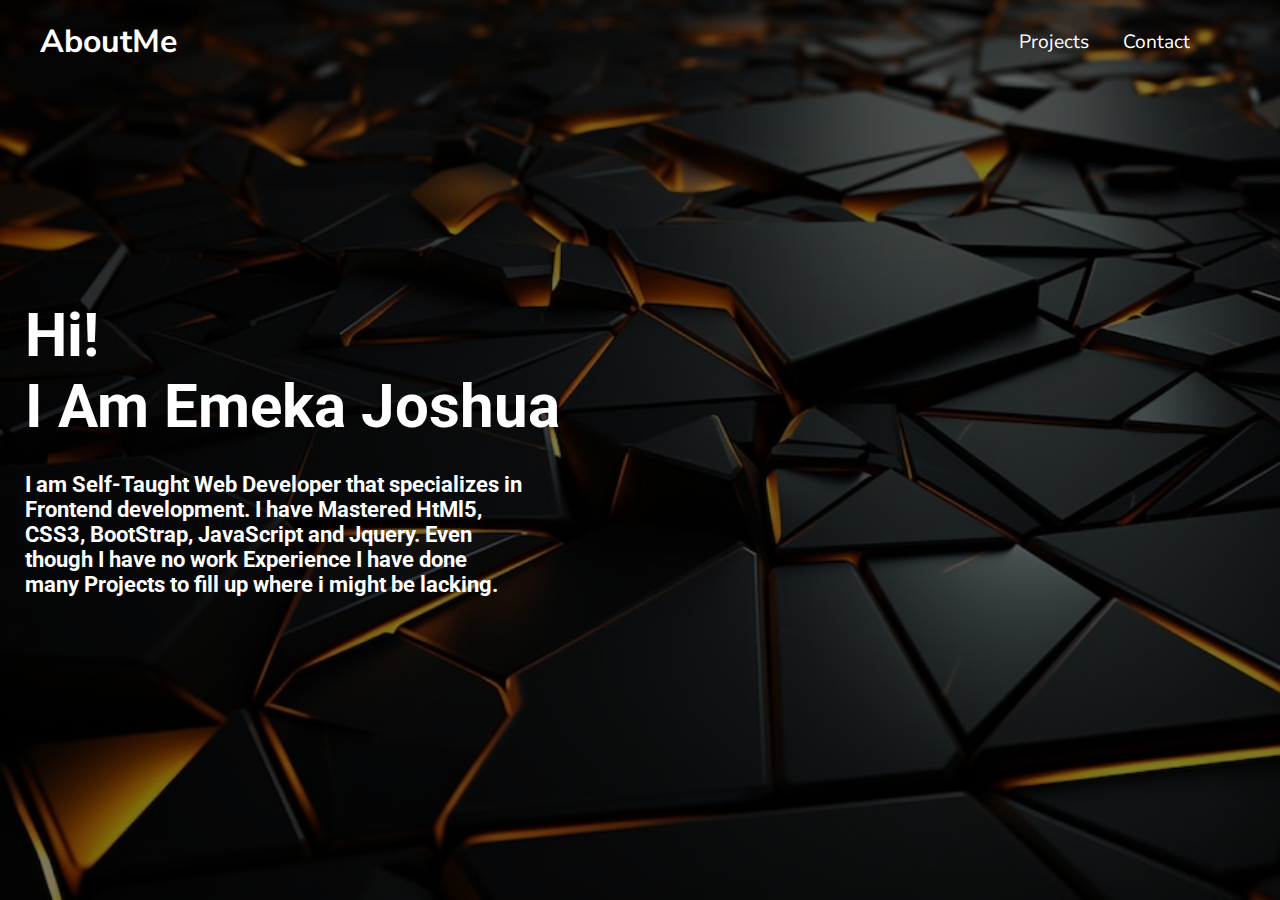
<file: index.html>
<!DOCTYPE html>
<html lang="en">
<head>
    <meta charset="UTF-8">
    <meta http-equiv="X-UA-Compatible" content="IE=edge">
    <meta name="viewport" content="width=device-width, initial-scale=1.0">
    <title>About Me</title>
    <link rel="stylesheet" href="css/main.css">
    <link rel="shortcut icon" href="port3.png" type="image/x-icon">
</head>
<body>

    <header id="header">
        <h1 class="h1" id="h1">AboutMe</h1>
        <nav class="navBar" aria-label="main">
            <ul>
                <li>
                    <a href="project.html">Projects</a>
                </li>
                <li>
                    <a href="contact.html">Contact</a>
                </li>
            </ul>
        </nav>
       <span class="ham" id="ham">&#9776;</span> 
    </header>

    <main class="main">
        <div class="container">
            <h2 class="intro">
                Hi! <br>I Am Emeka Joshua
            </h2>
            <p class="illustrate">
                I am Self-Taught Web Developer that specializes in Frontend development. I have Mastered HtMl5, CSS3, BootStrap, JavaScript and Jquery. Even though I have no work Experience I have done many Projects to fill up where i might be lacking.  
            </p>
    </div>
    </main>
    <div class="showbar" id="showBar">
        <span class="ex" id="ex">&#10006;</span> 
         <nav class="nav" aria-label="later">
             <ul>
                 <li>
                     <a href="project.html">Projects</a>
                 </li>
                 <li>
                     <a href="contact.html">Contact</a>
                 </li>
             </ul>
         </nav>
     </div>
    

     <script src="js/mai.js"></script>
</body>
</html>
</file>
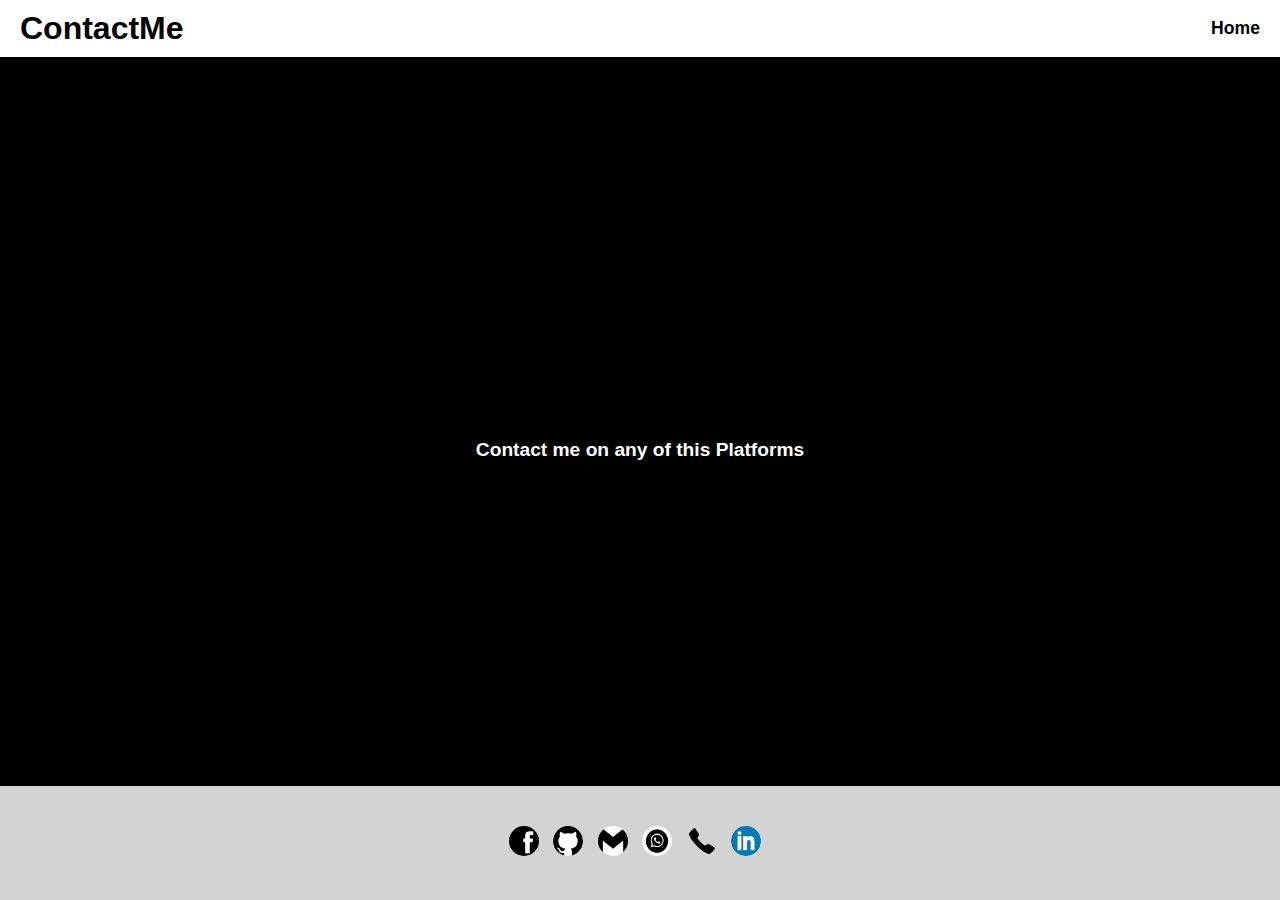
<file: contact.html>
<!DOCTYPE html>
<html lang="en">
<head>
    <meta charset="UTF-8">
    <meta http-equiv="X-UA-Compatible" content="IE=edge">
    <meta name="viewport" content="width=device-width, initial-scale=1.0">
    <title>ContactMe</title>
    <link rel="stylesheet" href="css/contact.css">
    <link rel="shortcut icon" href="contact.png" type="image/x-icon">
</head>
<body>

    <header>
        <h1 id="header">ContactMe</h1>
        <nav class="navbar">
            <ul>
                <li>
                    <a href="index.html">Home</a>
                </li>
            </ul>
        </nav>
    </header>

    <main>

        <div class="illustrate">
            <p>Contact me on any of this Platforms</p>
        </div>
       
        <div class="container contact">

            <div>
                <a href="https://www.facebook.com/profile.php?id=100092570592328" target="_blank">
            <img src="img/facebook.png" alt="" width="30" height="30" class="image">
                </a>
                <a href="https://github.com/Karl-Xavier" target="_blank">
            <img src="img/git.png" alt="" width="30" height="30" class="image">
            </a>
            <a href="mailto:uwasbruno256@gmail.com" target="_blank">
            <img src="img/gmail.png" alt="" width="30" height="30" class="image">
            </a>

            <a href="https://wa.me/07065824973" target="_blank">
            <img src="img/whatsapp.png" alt="" width="30" height="30" class="image">
            </a>

            <a href="tel:07065824973" target="_blank">
            <img src="img/icons8-phone-30.png" alt="" width="30" height="30" class="image">
            </a>

            <a href="https://www.linkedin.com/in/karl-xavier-26484a2a5/" target="_blank">
            <img src="img/linkedin.png" alt="" width="30" height="30" class="image">
            </a>

        </div>

        </div>
    </main>
    

    <script src="js/contact.js"></script>
</body>
</html>
</file>
<file: css/main.css>
@import url('https://fonts.googleapis.com/css2?family=Nunito+Sans:opsz@6..12&family=Roboto:wght@300&display=swap');
@import url('https://fonts.googleapis.com/css2?family=Nunito+Sans:opsz@6..12&family=Roboto:wght@300;400&display=swap');

* {
    padding: 0;
    margin: 0;
    box-sizing: border-box;
    scroll-behavior: smooth;
}

body {
    height: 100vh;
    background-image: linear-gradient(rgba(0,0,0,0.5), rgba(0,0,0,0.5)), url(../img/black-banner-with-yellow-geometric-shapes_965649-3072.jpg);
    background-repeat: no-repeat;
    background-size: cover;
    color: #fff;
    font-family: 'Roboto', sans-serif;
}

#header {
    background: transparent;
    color: #fff;
    display: flex;
    flex-direction: row;
    justify-content: space-between;
    align-items: center;
    font-family: 'Nunito Sans', sans-serif;
    padding: 20px;
}

.h1 {
    margin-left: 20px;
    user-select: none;
}

.navBar {
    margin-right: 40px;
}

.navBar li {
    display: inline-block;
    list-style-type: none;
    margin-right: 30px;
}

.navBar a {
    position: relative;
    color: white;
    text-decoration: none;
    font-size: 1.2rem;
    font-weight: 400;
}

.navBar a::after {
    content: '';
    position: absolute;
    width: 100%;
    height: 3px;
    background-color: #fff;
    left: 0;
    bottom: -6px;
    border-radius: 5px;
    transform: scaleX(0);
    transition: transform .5s;
}

.navBar a:hover::after {
    transform: scaleX(1);
}

.container {
    position: absolute;
    top: 300px;
    margin-left: 25px;
}

.intro {
    font-size: 60px;
    font-family: 'Roboto' sans-serif;
}

.showbar {
    position: absolute;
    top: 0;
    right: 0;
    width: 100%;
    height: 100vh;
    position: absolute;
    background-color: rgba(0,0,0,1);
    color: white;
    display: none;
}

.nav li {
    list-style: none;
    padding-top: 10px;
    padding-bottom: 10px;
    padding-left: 20px;
    border-bottom: 1px solid whitesmoke;
    text-align: center;
}

.nav li a {
    color: white;
    text-decoration: none;
    font-size: 1.2rem;
    font-weight: 900;
    display: block;
}

.nav li:first-child {
    border-top: 1px solid whitesmoke;
}

.illustrate {
    margin-top: 30px;
    font-weight: 700;
    font-size: 22px;
    max-width: 500px;
}

.ham {
    display: none;
    font-size: 2rem;
    font-weight: 900;
    cursor: pointer;
}

.ex {
    font-size: 2rem;
    font-weight: 900;
    cursor: pointer;
    margin-left: 20px;
}

.show {
    display: block;
}

.red {
    color: red;
}

@media screen and (max-width: 569px) {

    body {
        
        height: 100vh;
        background-image: linear-gradient(rgba(0,0,0,0.5), rgba(0,0,0,0.5)), url(../img/black-banner-with-yellow-geometric-shapes_965649-3072.jpg);
        background-repeat: no-repeat;
        background-size: cover;
        color: #fff;
        font-family: 'Roboto', sans-serif;
    }

    .h1 {
        margin-left: 0;
    }

    .navBar {
        display: none;
    }

    .ham {
        display: block;
    }

    .container {
        position: absolute;
        top: 300px;
       /*  height: 100vh; */
    }

    .intro {
        font-size: 30px;
    }

    .illustrate {
        max-width: fit-content;
    }

}

@media screen and (max-width: 690px) {

    body {
        height: 100vh;
    }

    #header {
        padding: 10px;
        margin-bottom: 20px;
    }

    .h1 {
        font-size: 1.5rem;
    }

    .navBar a {
        font-size: 1rem;
    }

    .container {
        position: initial;
        margin-top: 40px;
    }

    .intro {
        font-size: 30px;
    }

    .illustrate {
        font-size: 19px;
    }

}
</file>
<file: css/contact.css>
* {
    padding: 0;
    margin: 0;
    box-sizing: border-box;
    scroll-behavior: smooth;
    font-family: 'Nunito', sans-serif;
}

body {
    background-color: #000;
    color: #fff;
    display: flex;
    flex-direction: column;
    justify-content: center;
    height: 100vh;
}

header {
    width: 100%;
    position: absolute;
    top: 0;
    background-color: #fff;
    color: #000;
    display: flex;
    justify-content: space-between;
    align-items: center;
    padding: 10px 0 10px 0;
}

h1 {
    text-align: center;
    margin-left: 20px;
    user-select: none;
}

.navbar li {
    display: inline-block;
}

.navbar a {
    color: black;
    text-decoration: none;
    font-weight: 700;
    font-size: 1.1rem;
    margin-right: 20px;
    position: relative;
}

.navbar a::after {
    content: '';
    position: absolute;
    width: 100%;
    height: 3px;
    background-color: #000;
    left: 0;
    bottom: -6px;
    border-radius: 5px;
    transform: scaleX(0);
    transition: transform .5s;
}

.navbar a:hover::after {
    transform: scaleX(1);
}

.container {
    position: absolute;
    bottom: 0;
    width: 100%;
    padding: 40px;
    display: flex;
    justify-content: center;
    align-items: center;
    background-color: lightgrey;
}

.illustrate {
    display: flex;
    justify-content: center;
    align-items: center;
}

.illustrate p {
    font-size: 1.2rem;
    font-weight: 800;
    font-family: 'Roboto' sans-serif;
    text-align: center;
}

.image {
    border-radius: 50%;
    border: 1px solid black;
    margin-right: 10px;
    cursor: pointer;
}

.image:last-child {
    border: none;
}

.contact a {
    text-decoration: none;
}

.red {
    color: red;
}

@media screen and (max-width: 576px) {

    .image {
        margin-right: 0;
    }

}
</file>
